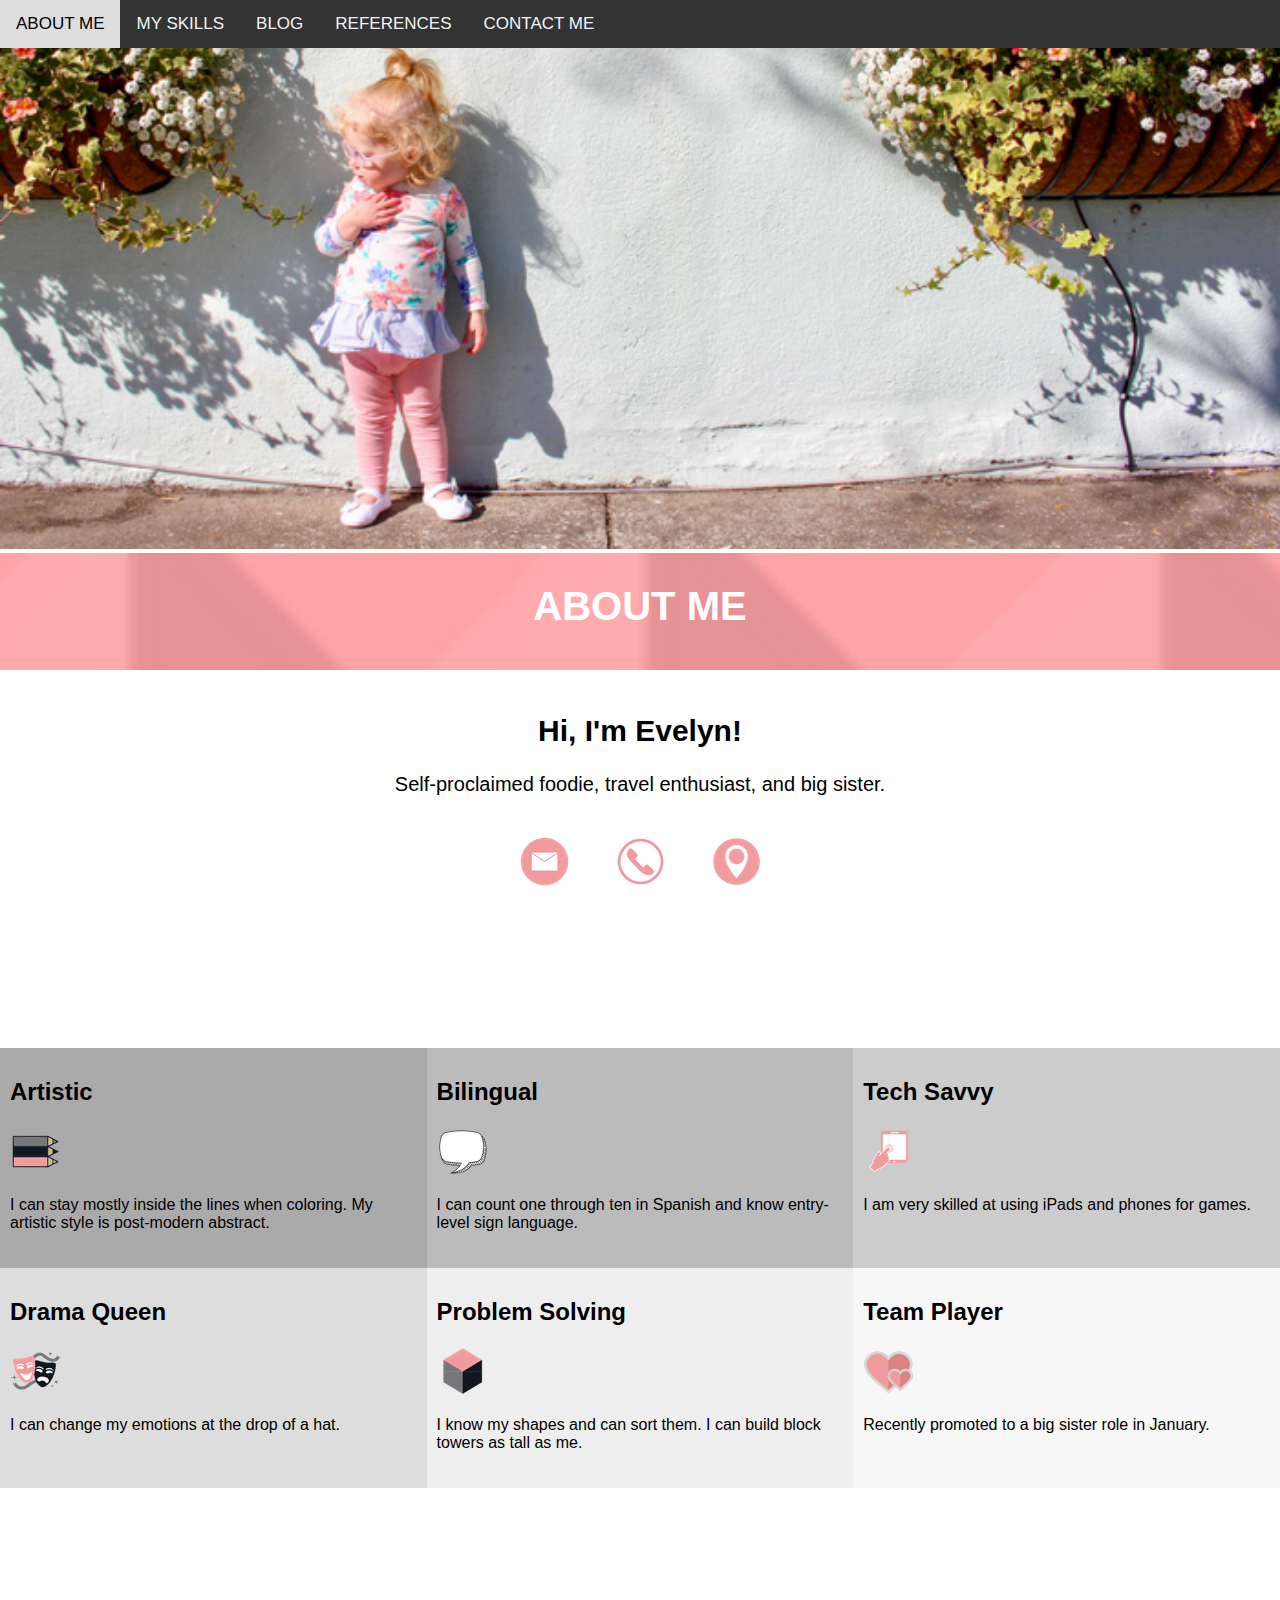
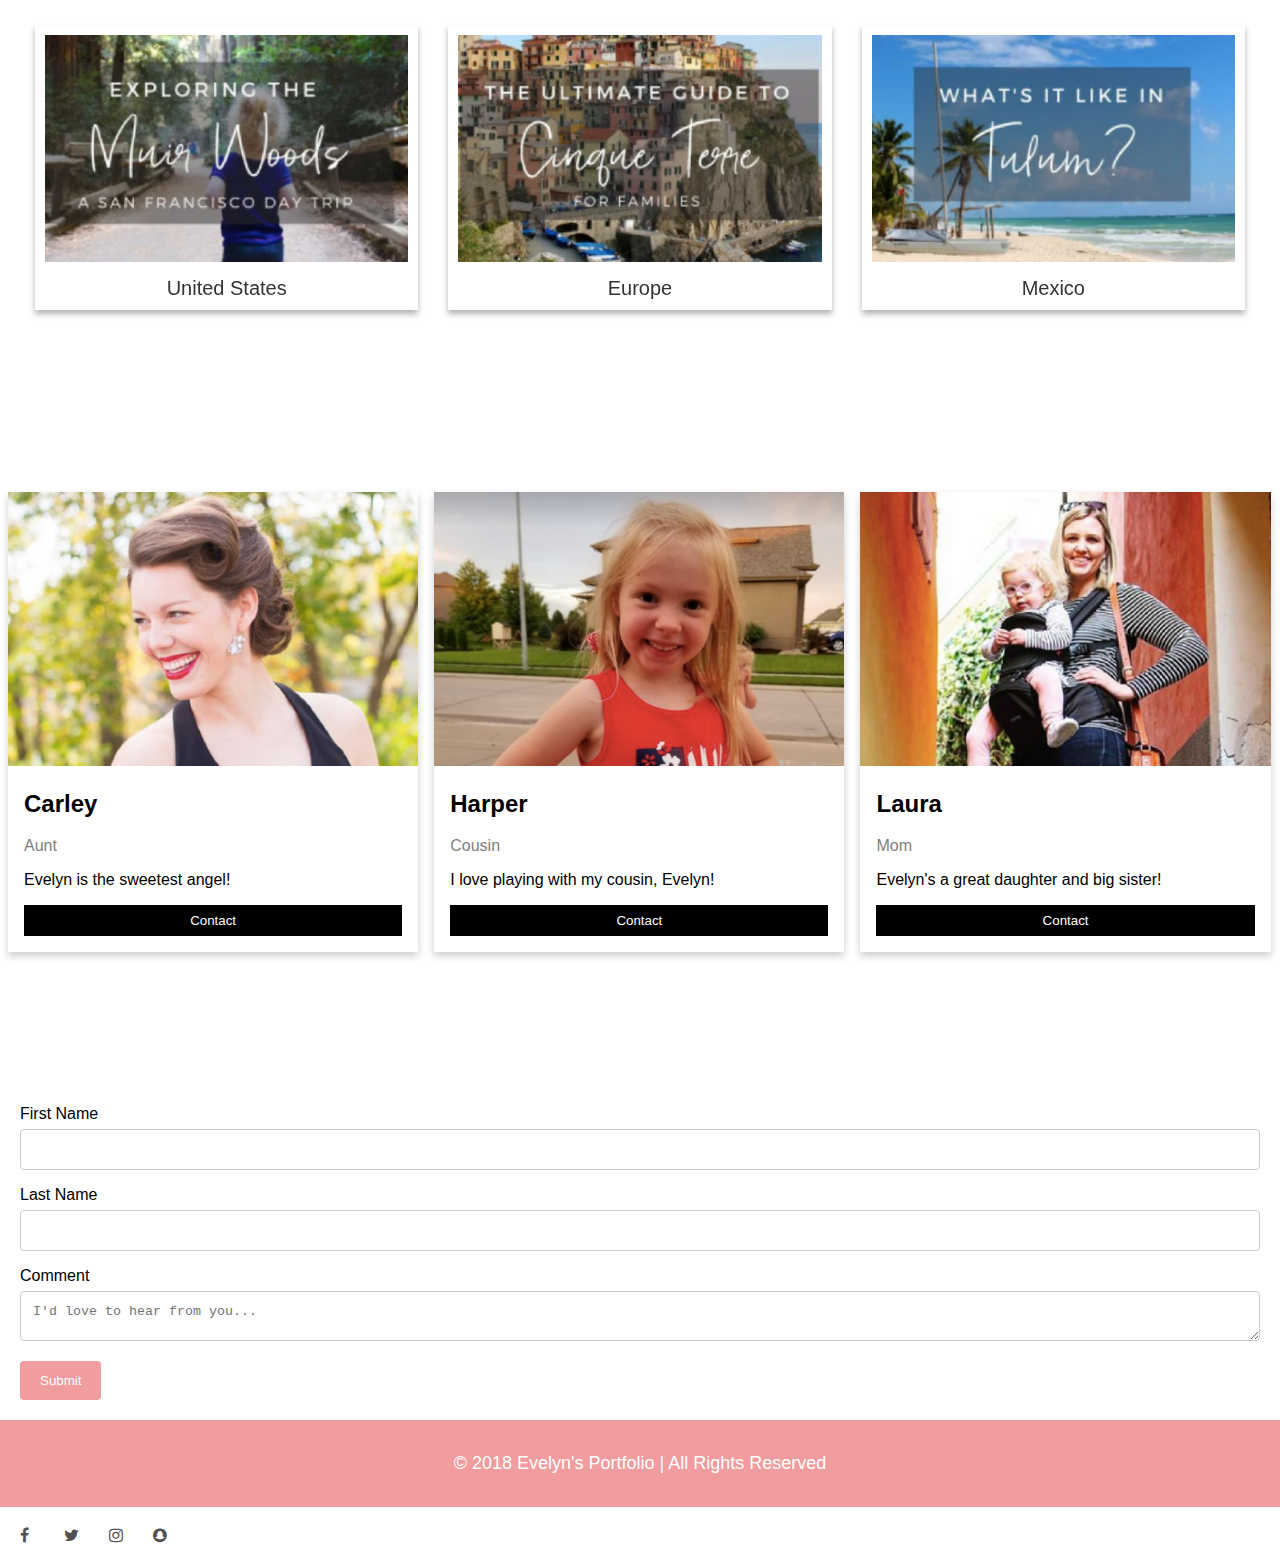
<file: EvelynIndex.html>
<!DOCTYPE html>
<html lang="en">
    <head>
        <meta charset="UTF-8">
        <title>Hi, I'm Evelyn</title>
        <link rel="stylesheet" href="main.css" type="text/css">
        <link href="https://fonts.googleapis.com/css?family=PT+Sans+Narrow" rel="stylesheet">
		<link rel="stylesheet" href="https://cdnjs.cloudflare.com/ajax/libs/font-awesome/4.7.0/css/font-awesome.min.css">
		<meta name="viewport" content="width=device-width, initial-scale=1">
    </head>
	
<body>
		
	<div class="topnav" id="myTopnav">
  		<a href="#about" class="active">About Me</a>
  		<a href="#skills">My Skills</a>
  		<a href="#blog">Blog</a>
		<a href="#references">References</a>
  		<a href="#contact">Contact Me</a>
  		<a href="javascript:void(0);" class="icon" onclick="myFunction()">&#9776;</a>
	</div>

	
	<div class="top-image"> 
		
                <img src="images/Evelyn.png" alt="evelyn photo" class="top-image">		
	</div>
		
	<div class="parallax" id="about">
		<h1>About Me</h1>
		</div>
	
		<div class="abouttext">
			<h2> Hi, I'm Evelyn!</h2>
			<p>Self-proclaimed foodie, travel enthusiast, and big sister.</p>
		</div>
			
	<div class="emailicon">
				<ul class="abouttext">
				<li><a href="mailto: evelynsmom@gmail.com" target="_blank"><img src="images/email.png" alt="email" class="email"></a></li>
				<li><a href="tel:1-605-661-5970" target="_blank"> <img src="images/phone.png" alt="phone" class="phone"></a></li>
				<li><a href="https://www.google.com/maps/place/1201+Howard+St,+Omaha,+NE+68102/@41.255148,-95.9343977,17z/data=!3m1!4b1!4m5!3m4!1s0x87938faf16ded687:0xe6bc3084b202899b!8m2!3d41.255144!4d-95.932209" target="_blank"><img src="images/location.png" alt="location" class="location"></a></li>
				
				
				</ul>
			
			</div>
			
			
			
	
	<div class="parallax" id="skills">
		<h1>My Skills</h1>
	</div>
	


	<div class="row">
  			<div class="column" style="background-color:#aaa;">
    			<h2>Artistic</h2>
				<img src="images/color.png" alt="art">
    			<p>I can stay mostly inside the lines when coloring. My artistic style is post-modern abstract. </p>
  		</div>
  
			<div class="column" style="background-color:#bbb;">
    			<h2>Bilingual</h2>
				<img src="images/bilingual.png" alt="speech">
    			<p>I can count one through ten in Spanish and know entry-level sign language.</p>
  		</div>
  
			<div class="column" style="background-color:#ccc;">
    			<h2>Tech Savvy</h2>
				<img src="images/ipad.png" alt="tech">
    			<p>I am very skilled at using iPads and phones for games.</p>
 		 	</div>
		
			<div class="column" style="background-color:#ddd;">
    			<h2>Drama Queen</h2>
				<img src="images/drama.png" alt="drama">
    			<p>I can change my emotions at the drop of a hat.</p>
 		 	</div>
		
			<div class="column" style="background-color:#eee;">
    			<h2>Problem Solving</h2>
				<img src="images/shapes.png" alt="solver">
    			<p>I know my shapes and can sort them. I can build block towers as tall as me.</p>
 		 	</div>
		
			<div class="column" style="background-color:#F7F7F7;">
    			<h2>Team Player</h2>
				<img src="images/sister.png" alt="heart">
    			<p>Recently promoted to a big sister role in January.</p>
 		 	</div>
		
		</div>

	
		<div class="parallax" id="blog">
			<h1>Blog</h1>
		</div>
	
	
	<div class="polaroid-images">

		
			
		<div><a href="http://ournextadventure.co/muir-woods-san-francisco-day-trip/" target="_blank" title="United States"> <img width="100%" src="images/blog1.png" alt="US" title="United States"/></a></div>
		
		<div><a href="http://ournextadventure.co/cinque-terre-for-families/" target="_blank" title="Europe"> <img width="100%" src="images/blog2.png" alt="US" title="Europe"/></a></div>
		
		<div><a href="http://ournextadventure.co/whats-it-like-tulum/" target="_blank" title="Mexico"> <img width="100%" src="images/blog3.png" alt="US" title="Mexico"/></a></div>


	</div>
	
	
	
	

		<div class="parallax" id="references">
			<h1>References</h1>
		</div>
	
	
<div class="secondrow">
  <div class="secondcolumn">
    <div class="card">
      <img src="images/carley.png" alt="Carley" style="width:100%">
      <div class="secondcontainer">
        <h2>Carley</h2>
        <p class="title">Aunt</p>
        <p>Evelyn is the sweetest angel!</p>
        <p><button class="button">Contact</button></p>
      </div>
    </div>
  </div>

  <div class="secondcolumn">
    <div class="card">
      <img src="images/harper.png" alt="Harper" style="width:100%">
      <div class="secondcontainer">
        <h2>Harper</h2>
        <p class="title">Cousin</p>
        <p>I love playing with my cousin, Evelyn!</p>
        <p><button class="button">Contact</button></p>
      </div>
    </div>
  </div>
 
	<div class="secondcolumn">
    	<div class="card">
    	  <img src="images/laura.png" alt="Laura" style="width:100%">
      		<div class="secondcontainer">
        		<h2>Laura</h2>
        		<p class="title">Mom</p>
        		<p>Evelyn's a great daughter and big sister!</p>
        		<p><button class="button">Contact</button></p>
      </div>
    </div>
  </div>
</div>
	

	
	
	<div class="parallax" id="contact">
			<h1>Contact Me</h1>
		</div>
	
	
	<div class="container">
 	 <form action="action_page.php">

    <label for="fname">First Name</label>
    <input type="text" id="fname" name="firstname">

    <label for="lname">Last Name</label>
    <input type="text" id="lname" name="lastname" >


    <label for="subject">Comment</label>
    <textarea id="subject" name="subject" placeholder="I'd love to hear from you..." style="height:50px"></textarea>

    <input type="submit" value="Submit">

  </form>
</div>

		<div class="footer">
  			<p> © 2018 Evelyn's Portfolio | All Rights Reserved </p>
		</div>
	
		<div class="social">
			<a href="http://www.facebook.com" target="_blank" class="fa fa-facebook"></a>
			<a href="http://www.twitter.com" target="_blank" class="fa fa-twitter"></a>
			<a href="http://www.instagram.com" target="_blank" class="fa fa-instagram"></a>
			<a href="http://www.snapchat.com" target="_blank" class="fa fa-snapchat"></a>
		
	</div>
	
</body>
</html>
</file>
<file: main.css>
/* CSS Document */

body, html { 

	padding: 0px;
	font-family: "Gill Sans", "Gill Sans MT", "Myriad Pro", "DejaVu Sans Condensed", Helvetica, Arial, "sans-serif";
	box-sizing: border-box;
	height: 100%;
	margin: auto;
	background: white;

}



.topnav {
    background-color: #333;
	position: fixed; 
    top: 0; 
    width: 100%;
}

.topnav a {
    float: left;
    display: block;
    color: #f2f2f2;
    text-align: center;
    padding: 14px 16px;
    text-decoration: none;
	text-transform: uppercase;
    font-size: 17px;
	font-family: 'Gill Sans', 'Gill Sans MT', 'Myriad Pro', 'DejaVu Sans Condensed', Helvetica, Arial, 'sans-serif';
	
}

.topnav a:hover {
    background-color: #ddd;
    color: black;
}


.topnav .icon {
    display: none;
}


.parallax { 
 
    background-image: url("images/border.png");
    height: 13%;
	width: 100%;
    background-attachment: fixed;
    background-position: center;
    background-repeat: no-repeat;
    background-size: cover;
	text-transform: uppercase;
	color: #ffffff;
	padding-top: 5px;
	padding-bottom: 5px;
	font-size: 20px;
	text-align: center;
	font-family: 'Gill Sans', 'Gill Sans MT', 'Myriad Pro', 'DejaVu Sans Condensed', Helvetica, Arial, 'sans-serif'
	
}

.top-image {
	width: 100%;
	padding: 0px;

}

.abouttext {
	
	font-family: 'Gill Sans', 'Gill Sans MT', 'Myriad Pro', 'DejaVu Sans Condensed', Helvetica, Arial, 'sans-serif';
	font-size: 20px;
	padding: 20px 0 0 0;
	text-align: center;

}

.emailicon {
	
	list-style-type: none;
	padding: 0px 0px 20px 0px;
	text-align: center;
	
	
}


.emailicon li {
	list-style-type: none;
	display: inline;
	padding: 20px;
	text-align: center;
	
}

.phone:hover {
    opacity: 0.7;
}

.email:hover {
    opacity: 0.7;
}

.location:hover {
    opacity: 0.7;
}

.column {
    float: left;
    width: 33.33%;
    padding: 10px;
    height: 220px;
	font-family: 'Gill Sans', 'Gill Sans MT', 'Myriad Pro', 'DejaVu Sans Condensed', Helvetica, Arial, 'sans-serif';
	
}

.row:after {
    content: "";
	width: 33.33%;
    display: table;
    clear: both;
	
}


input[type=text], select, textarea {
    width: 100%;  
    padding: 12px; 
    border: 1px solid #ccc; 
    border-radius: 4px; 
    box-sizing: border-box; 
    margin-top: 6px; 
    margin-bottom: 16px; 
    resize: vertical
}

input[type=submit] {
    background-color: #F19C9E;
    color: white;
    padding: 12px 20px;
    border: none;
    border-radius: 4px;
    cursor: pointer;
}

input[type=submit]:hover {
    background-color: #F19C9E;
		
}


.container {
    border-radius: 5px;
    background-color: #f2f2f2;
    padding: 20px;
	font-family: 'Gill Sans', 'Gill Sans MT', 'Myriad Pro', 'DejaVu Sans Condensed', Helvetica, Arial, 'sans-serif';

}


* {box-sizing:border-box}


.container {
    width: 100%;
    background-color: #ffffff; 
	
}

.skills {
    text-align: right; 
    padding-right: 20px; 
    line-height: 33.33px;
    color: white;
	font-family: 'Gill Sans', 'Gill Sans MT', 'Myriad Pro', 'DejaVu Sans Condensed', Helvetica, Arial, 'sans-serif';
}

.polaroid-images {
	padding: 20px;
	text-align: center;
	margin: auto;
	width: 100%;
	display: flex;
	
	
}

.polaroid-images a
{
	background: white;
	float: left;
	margin: 0 15px 30px;
	padding: 10px 10px 25px;
	text-align: center;
	text-decoration: none;
	-webkit-box-shadow: 0 4px 6px rgba(0, 0, 0, .3);
	-moz-box-shadow: 0 4px 6px rgba(0,0,0,.3);
	box-shadow: 0 4px 6px rgba(0,0,0,.3);
	-webkit-transition: all .15s linear;
	-moz-transition: all .15s linear;
	transition: all .15s linear;
	z-index:0;
    
}

.polaroid-images a:after {
	color: #333;
	font-size: 20px;
	content: attr(title);
	position: relative;
	top:15px;
}

.polaroid-images img { 
	display: block; 
	
}

.polaroid-images a:hover {
	opacity: 0.7;
}


.polaroid-images::after {
  content: "";
  clear: both;
  display: table;
}




*, *:before, *:after {
  box-sizing: inherit;
}

.secondcolumn {
  float: left;
  width: 33.3%;
  margin-bottom: 16px;
  padding: 0 8px;
}


.card {
   box-shadow: 0 4px 8px 0 rgba(0, 0, 0, 0.2);
	margin: 15px 0px 0px 0px ;

}

.secondcontainer {
  padding: 0px 16px;

}

.secondcontainer::after, .secondrow::after {
  content: "";
  clear: both;
  display: table;
}

.title {
  color: grey;
  font-family: 'Gill Sans', 'Gill Sans MT', 'Myriad Pro', 'DejaVu Sans Condensed', Helvetica, Arial, 'sans-serif';
}

.button {
  border: none;
  outline: 0;
  display: inline-block;
  padding: 8px;
  color: white;
  background-color: #000;
  text-align: center;
  cursor: pointer;
  width: 100%;
  font-family: 'Gill Sans', 'Gill Sans MT', 'Myriad Pro', 'DejaVu Sans Condensed', Helvetica, Arial, 'sans-serif';
}

.button:hover {
  background-color: #555;
}

.fa {
    padding: 20px;
    font-size: 30px;
    width: 30px;
    text-align: center;
    text-decoration: none;
    border-radius: 70%;
	color: #515151;
}

.fa:hover {
    opacity: 0.7;
}


.footer {
   width: 100%;
   padding: 15px;
   background-color: #F19C9E;
   color: white;
   text-align: center;
   font-size: 18px;
   font-family: 'Gill Sans', 'Gill Sans MT', 'Myriad Pro', 'DejaVu Sans Condensed', Helvetica, Arial, 'sans-serif'
}


h1 { 
	color: #FFFFFF;
}

h3 { 
	color: #FFFFFF;
}

h2 { 
	color: #000000;
}

p { 
	color: #fffffff;

}
</file>
